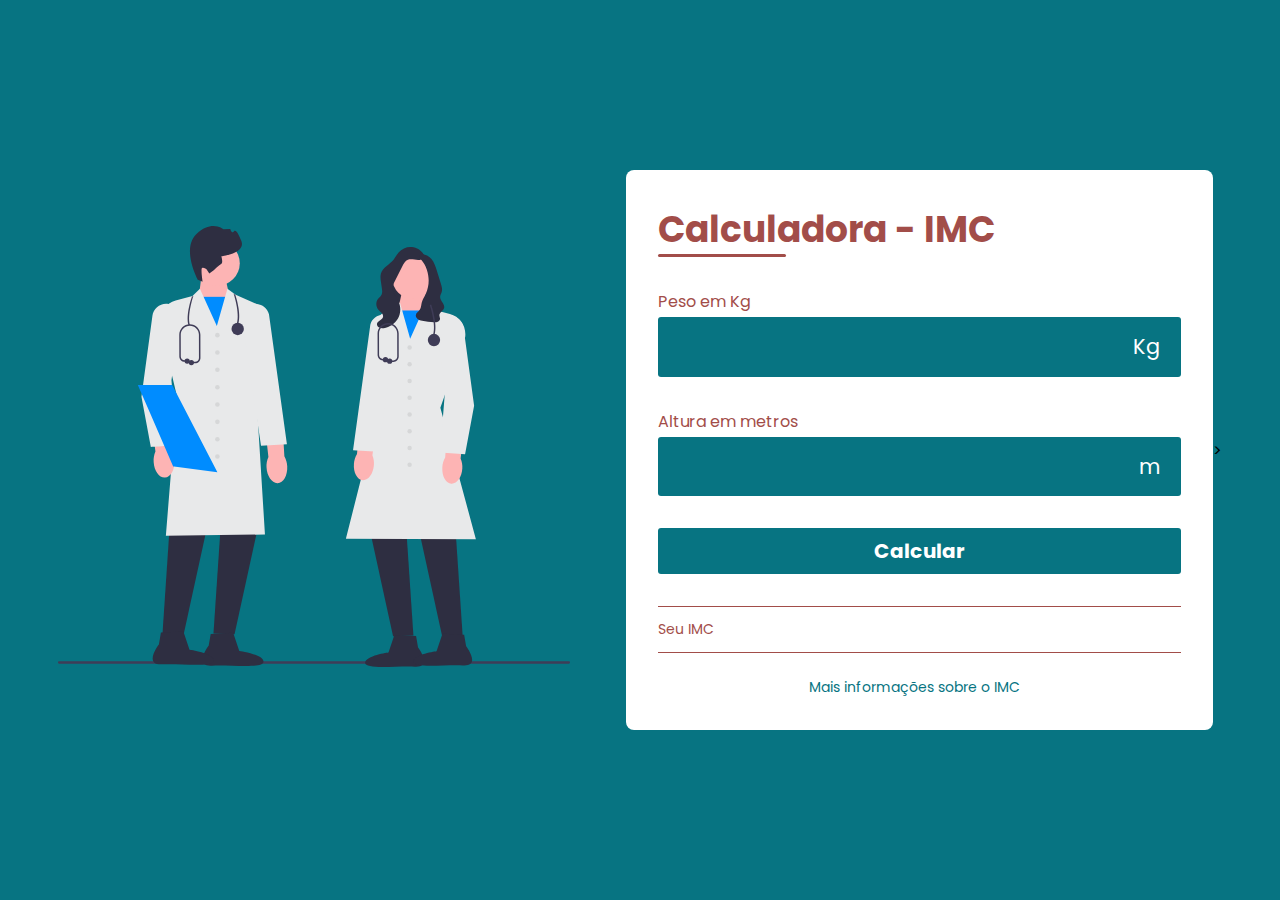
<file: index.html>
<!DOCTYPE html>
<html lang="pt-br">
<head>
    <meta charset="UTF-8">
    <meta name="viewport" content="width=device-width, initial-scale=1.0">
    
    <link rel="stylesheet" href="assets/css/style.css">
    
    <link rel="stylesheet" href="https://cdnjs.cloudflare.com/ajax/libs/font-awesome/6.5.2/css/all.min.css" integrity="sha512-SnH5WK+bZxgPHs44uWIX+LLJAJ9/2PkPKZ5QiAj6Ta86w+fsb2TkcmfRyVX3pBnMFcV7oQPJkl9QevSCWr3W6A==" crossorigin="anonymous" referrerpolicy="no-referrer" />
    
    <title>Calculadora de IMC</title>
</head>
<body>
    <main id="container">
        <section id="img">
            <img src="assets/images/ilustrationdoctor.svg" alt="Ilustração do médico">
        </section>
        
        <section id="calculator">
            <form id="form">
                <h1 id="title">
                    Calculadora - IMC
                </h1>
                
                <div class="input box">
                    <label for="weight">
                        Peso em Kg
                    </label>
                    <div class="input-field">
                        <i class="fa-solid fa-weight-hanging"></i>
                        <input type="number" id="weight" required>
                        <span>
                            Kg
                        </span>
                    </div>
                </div>
                
                <div class="input box">
                    <label for="height">
                        Altura em metros
                    </label>
                    <div class="input-field">
                        <i class="fa-solid fa-ruler"></i>
                        <input type="number" id="height" required>
                        <span>
                            m
                        </span>
                    </div>
                </div>
                
                <button id="calculate">
                    Calcular
                </button>
            </form>
        
            <div id="infos" class="hidden">
                <div id="result">
                    <div id="bmi">
                        <span id="value"></span>
                        <span>Seu IMC</span>
                    </div>
                    <div id="description">
                        <span></span>
                    </div>
                </div>
                
                <div id="more_info">
                    <a href="https://www.uol.com.br/vivabem/faq/imc-como-calcular-tabela-dicas-como-melhorar-e-mais.htm">
                        Mais informações sobre o IMC
                        <i class="fa-solid fa-arrow-up-right-from-square"></i>
                    </a>
                </div>
            </div>
        </section>
    </main>
    
    >
</body>

<script src="assets/js/script.js"></script>

</html>
</file>
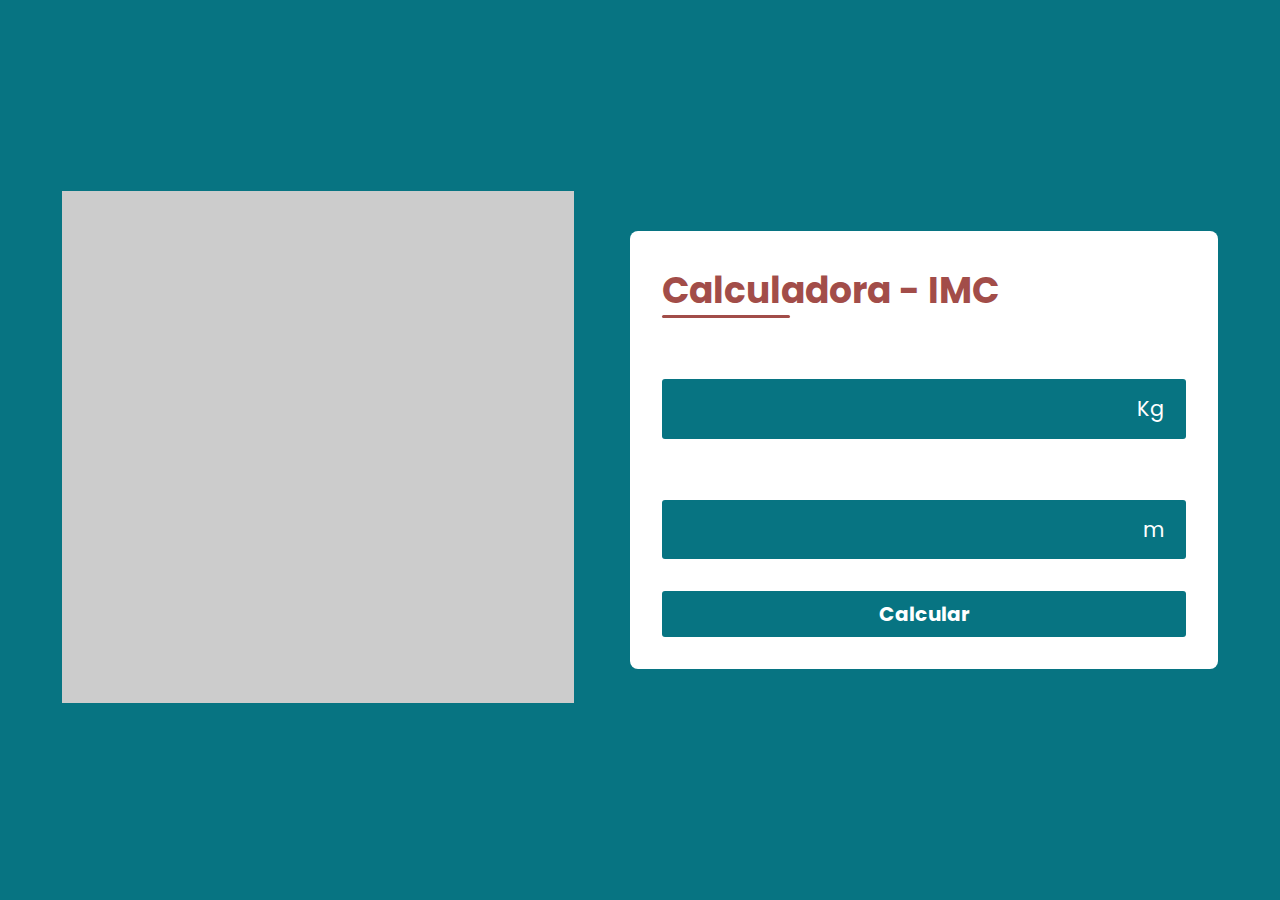
<file: calculadora-imc/index.html>
<!DOCTYPE html>
<html lang="pt-br">
<head>
    <meta charset="UTF-8">
    <meta name="viewport" content="width=device-width, initial-scale=1.0">
    <link rel="stylesheet" href="assets/css/style.css">
    <link rel="stylesheet" href="https://cdnjs.cloudflare.com/ajax/libs/font-awesome/6.5.2/css/all.min.css" integrity="sha512-SnH5WK+bZxgPHs44uWIX+LLJAJ9/2PkPKZ5QiAj6Ta86w+fsb2TkcmfRyVX3pBnMFcV7oQPJkl9QevSCWr3W6A==" crossorigin="anonymous" referrerpolicy="no-referrer" />
    <title>Calculadora de IMC</title>
</head>
<body>
    <main id="container">
        <section id="img">
            <img src="assets/images/ilustrationdoctor.svg" alt="Ilustração do médico">
        </section>
        <section id="calculator">
            <form id="form">
                <h1 id="title">Calculadora - IMC</h1>
                <div class="input-box">
                    <label for="weight">Peso em Kg</label>
                    <div class="input-field">
                        <i class="fa-solid fa-weight-hanging"></i>
                        <input type="number" id="weight" required>
                        <span>Kg</span>
                    </div>
                </div>
                <div class="input-box">
                    <label for="height">Altura em metros</label>
                    <div class="input-field">
                        <i class="fa-solid fa-ruler"></i>
                        <input type="number" id="height" required>
                        <span>m</span>
                    </div>
                </div>
                <button id="calculate">Calcular</button>
            </form>
            <div id="infos" class="hidden">
                <div id="result">
                    <div id="bmi">
                        <span id="value"></span>
                        <span>Seu IMC</span>
                    </div>
                    <div id="description">
                        <span></span>
                    </div>
                </div>
                <div id="more_info">
                    <a href="https://www.uol.com.br/vivabem/faq/imc-como-calcular-tabela-dicas-como-melhorar-e-mais.htm">
                        Mais informações sobre o IMC
                        <i class="fa-solid fa-arrow-up-right-from-square"></i>
                    </a>
                </div>
            </div>
        </section>
    </main>
    <script src="assets/js/script.js" defer></script>
</body>
</html>
</file>
<file: assets/css/style.css>
@import url('https://fonts.googleapis.com/css2?family=Poppins:wght@100;200;300;400;500&display=swap');

* {
    font-family: 'Poppins', sans-serif;
    margin: 0;
    padding: 0;
    box-sizing: border-box;
}

body {
    display: flex;
    align-items: center;
    justify-content: center;
    width: 100%;
    height: 100vh;
    background-color: #077482;
}

#container {
    display: flex;
    align-items: center;
    gap: 3.5rem;
}

#img img {
    width: 32rem;
}

#calculator {
    display: flex;
    flex-direction: column;
    gap: 2rem;
    padding: 2rem;
    color: #a24d49;
    background-color: #ffffff;
    border-radius: 8px;
}

#form {
    display: flex;
    flex-direction: column;
    gap: 2rem;
}

#title {
    font-size: 2.25rem;
    position: relative;
}

#title::after {
    position: absolute;
    content: '';
    background-color: #a24d49;
    width: 8rem;
    height: 3px;
    bottom: 0;
    left: 0;
    border-radius: 3px;
}

.input-box label {
    font-size: 1.1rem;
    color: #ffffff;
    font-weight: 500;
}

.input-field {
    display: flex;
    align-items: center;
    justify-content: space-between;
    background-color: #077482;
    padding: 0.3rem;
    border-radius: 3px;
    margin-top: 3px;
}

.input-field span,
.input-field i {
    color: #ffffff;
    font-size: 1.3rem;
    padding: 0.6rem 1rem;
}

.input-field input {
    background-color: transparent;
    border: none;
    width: 100%;
    font-size: 1.3rem;
    color: #ffffff;
    padding: 0 0.5rem;
}

.input-field input::-webkit-outer-spin-button,
.input-field input::-webkit-inner-spin-button {
    appearance: none;
}

.input-field input:focus {
    outline: none;
}

#calculate {
    border: none;
    font-size: 1.25rem;
    font-weight: bold;
    background-color: #077482;
    color: #ffffff;
    padding: 0.5rem 1rem; /* Corrigido de 0.5rem o para 0.5rem 1rem */
    border-radius: 3px;
    cursor: pointer;
}

#result {
    display: flex;
    gap: 2rem;
    align-items: center;
    border-top: 1px solid #a24d49;
    padding: 0.75rem 0;
}

#bmi {
    display: flex;
    align-items: center;
    flex-direction: column;
    font-size: 2.25rem;
}

#bmi span:last-child {
    font-size: 0.875rem;
    color: #a24d49;
}

#description {
    width: 15.5rem;
}

#more_info {
    border-top: 1px solid #a24d49;
    padding-top: 1.5rem;
}

#more_info a {
    color: #077482;
    display: flex; /* Adicionado para usar justify-content e align-items */
    justify-content: center;
    align-items: center;
    gap: 0.6rem;
    font-size: 0.875rem;
    text-decoration: none;
    transition: color 0.5s;
}

#more_info a:hover {
    color: #a24d49;
}

.normal {
    color: #0bd347;
}

.attention {
    color: #ff0000;
}
</file>
<file: calculadora-imc/assets/css/style.css>
@import url('https://fonts.googleapis.com/css2?family=Poppins:wght@100;200;300;400;500&display=swap');
* {
    font-family: 'Poppins', sans-serif;
    margin: 0;
    padding: 0;
    box-sizing: border-box;
}
body {
    display: flex;
    align-items: center;
    justify-content: center;
    width: 100%;
    height: 100vh;
    background-color: #077482;
}
#container {
    display: flex;
    align-items: center;
    gap: 3.5rem;
}
#img img {
    width: 32rem;
}
#calculator {
    display: flex;
    flex-direction: column;
    gap: 2rem;
    padding: 2rem;
    color: #a24d49;
    background-color: #ffffff;
    border-radius: 8px;
}
#form {
    display: flex;
    flex-direction: column;
    gap: 2rem;
}
#title {
    font-size: 2.25rem;
    position: relative;
}
#title::after {
    position: absolute;
    content: '';
    background-color: #a24d49;
    width: 8rem;
    height: 3px;
    bottom: 0;
    left: 0;
    border-radius: 3px;
}
.input-box label {
    font-size: 1.1rem;
    color: #ffffff;
    font-weight: 500;
}
.input-field {
    display: flex;
    align-items: center;
    justify-content: space-between;
    background-color: #077482;
    padding: 0.3rem;
    border-radius: 3px;
    margin-top: 3px;
}
.input-field span,
.input-field i {
    color: #ffffff;
    font-size: 1.3rem;
    padding: 0.6rem 1rem;
}
.input-field input {
    background-color: transparent;
    border: none;
    width: 100%;
    font-size: 1.3rem;
    color: #ffffff;
    padding: 0 0.5rem;
}
.input-field input::-webkit-outer-spin-button,
.input-field input::-webkit-inner-spin-button {
    appearance: none;
}
.input-field input:focus {
    outline: none;
}
#calculate {
    border: none;
    font-size: 1.25rem;
    font-weight: bold;
    background-color: #077482;
    color: #ffffff;
    padding: 0.5rem 1rem;
    border-radius: 3px;
    cursor: pointer;
}
#result {
    display: flex;
    gap: 2rem;
    align-items: center;
    border-top: 1px solid #a24d49;
    padding: 0.75rem 0;
}
#bmi {
    display: flex;
    align-items: center;
    flex-direction: column;
    font-size: 2.25rem;
}
#bmi span:last-child {
    font-size: 0.875rem;
    color: #a24d49;
}
#description {
    width: 15.5rem;
}
#more_info {
    border-top: 1px solid #a24d49;
    padding-top: 1.5rem;
}
#more_info a {
    color: #077482;
    display: flex;
    justify-content: center;
    align-items: center;
    gap: 0.6rem;
    font-size: 0.875rem;
    text-decoration: none;
    transition: color 0.5s;
}
#more_info a:hover {
    color: #a24d49;
}
.normal {
    color: #0bd347;
}
.attention {
    color: #ff0000;
}
.hidden {
    display: none;
}
</file>
